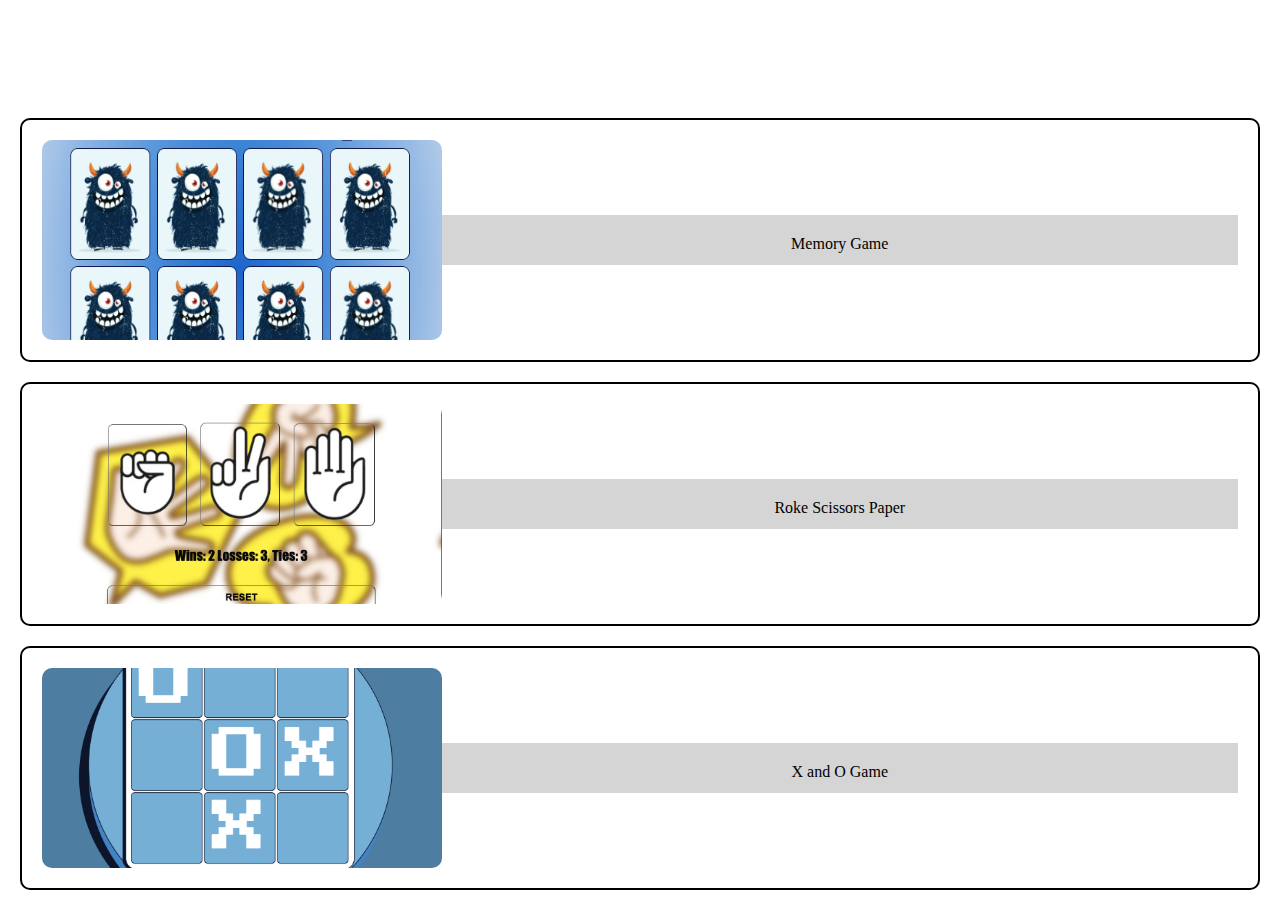
<file: index.html>
<!DOCTYPE html>
<html lang="en">
<head>
    <meta charset="UTF-8">
    <meta name="viewport" content="width=device-width, initial-scale=1.0">
    <title>Games For You</title>
    <link rel="stylesheet" href="style.css">
</head>
<body>
    <h1> Choose Game</h1>
    <section>
        <div class="content">
            <div class="content-page">
                <img src="images/MemoryGame.png">
                <a href="Game/Memory.html">
                        Memory Game
                </a>
            </div>
        </div>

        <div class="content">
            <div class="content-page">
                <img src="images/RPS.png">
                <a href="ROKEPS/RSPGame.html">
                        Roke Scissors Paper
                </a>
            </div>
        </div>

        <div class="content">
            <div class="content-page">
                <img src="images/XOGame.png">
                <a href="XOGame/XO.html">
                        X and O Game
                </a>
            </div>
        </div>
       
    </section>
</body>
</html>
</file>
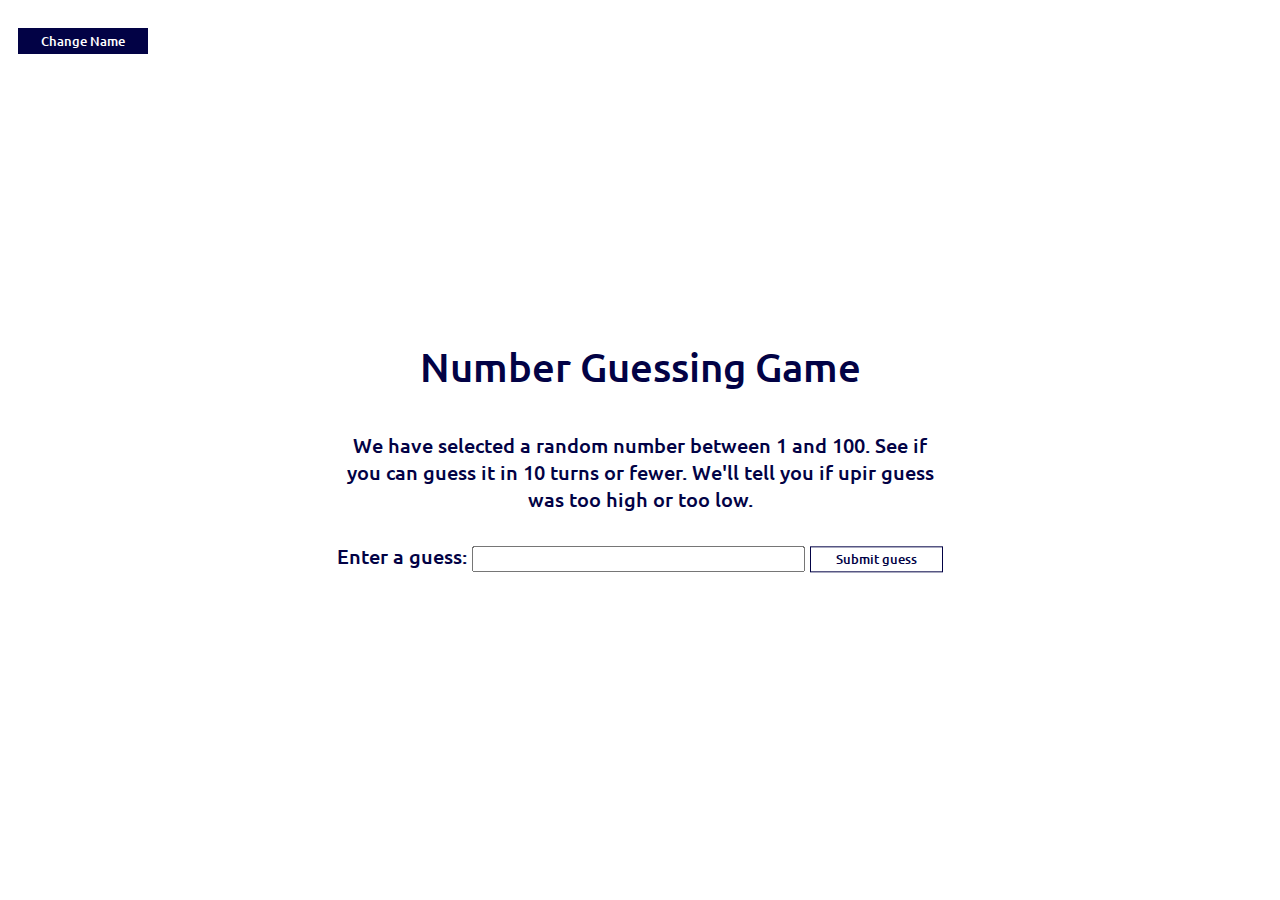
<file: GuessingNumberGame/guessingNumber.html>
<!DOCTYPE html>
<html lang="en">
<head>
    <meta charset="UTF-8">
    <meta name="viewport" content="width=device-width, initial-scale=1.0">
    <title>Guessing Number</title>
    <link rel="stylesheet" href="style.css">
    <link rel="preconnect" href="https://fonts.googleapis.com">
<link rel="preconnect" href="https://fonts.gstatic.com" crossorigin>
<link href="https://fonts.googleapis.com/css2?family=Ubuntu:ital,wght@0,300;0,400;0,500;0,700;1,300;1,400;1,500;1,700&display=swap" rel="stylesheet">
</head>
<body>
<div class="UserName">
    <h2></h2>
    <button class="nameChange">Change Name</button>
</div>

    <div class="continer">
        <h1>Number Guessing Game</h1>
        <p class="context">We have selected a random number between 1 and 100. See if you can guess it in 10 turns or fewer. We'll tell you if upir guess was too high or too low.</p>

     
         <div class="alertdiv">You have to guess ...
            <button class="okeybuttom">Okey</button>
        </div>

        <label for="guessField">Enter a guess: </label>
        <input type="number" id="guessField" class="guessField">
        <input type="submit" value="Submit guess" class="guessSubmit">

        <div class="resultParas">
            <p class="guesses"></p>
            <p class="lastResult"></p>
            <p class="lowOrHi"></p>
        </div>
    </div>
    



    <script src="script.js"></script>
    
</body>
</html>
</file>
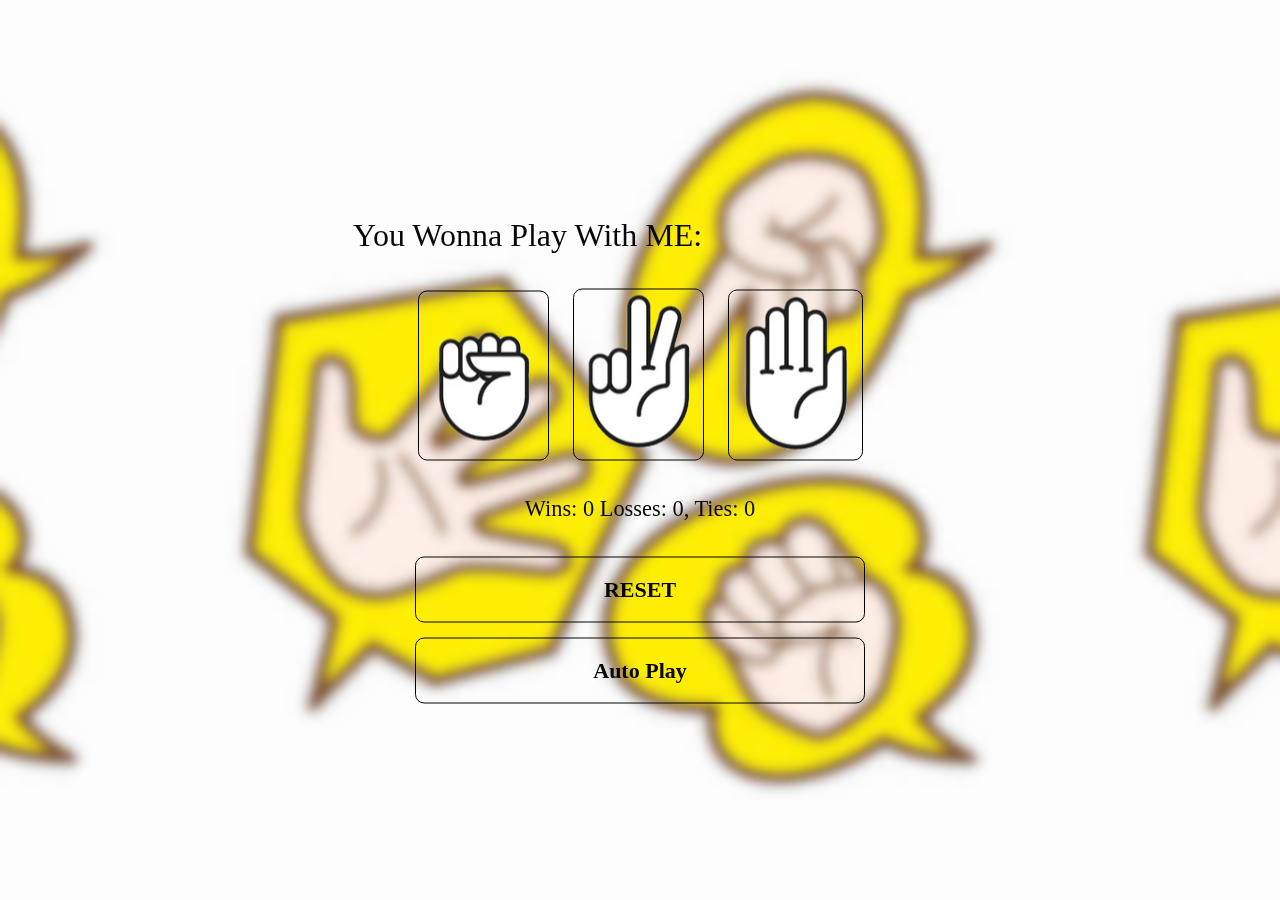
<file: ROKEPS/RSPGame.html>
<!DOCTYPE html>
<html>

<head>
    <title>rock paper scissors </title>
  <link rel="stylesheet" href="style.css">
</head>

<body>
    <div class="container">
        <p class="content">you wonna play with ME:</p>


        <button class="js-rock-button">
            <img src="image/removal-rock.png"></button>

        <button class="js-scissors-button">
            <img src="image/removal-scissors.png"></button>

        
        <button class="js-paper-button">
            <img src="image/removal-paper.png"></button>
       
        <p class="js-result result"></p>
        <p class="js-moves"></p>
        <p class="js-score"></p>


        <div>
            <button class="reset-button js-reset-button">RESET</button>


            <button class="auto-play-button js-auto-play-button">Auto Play</button>
        </div>
    </div>

    <script src="script.js"></script>

</body>

</html>
</file>
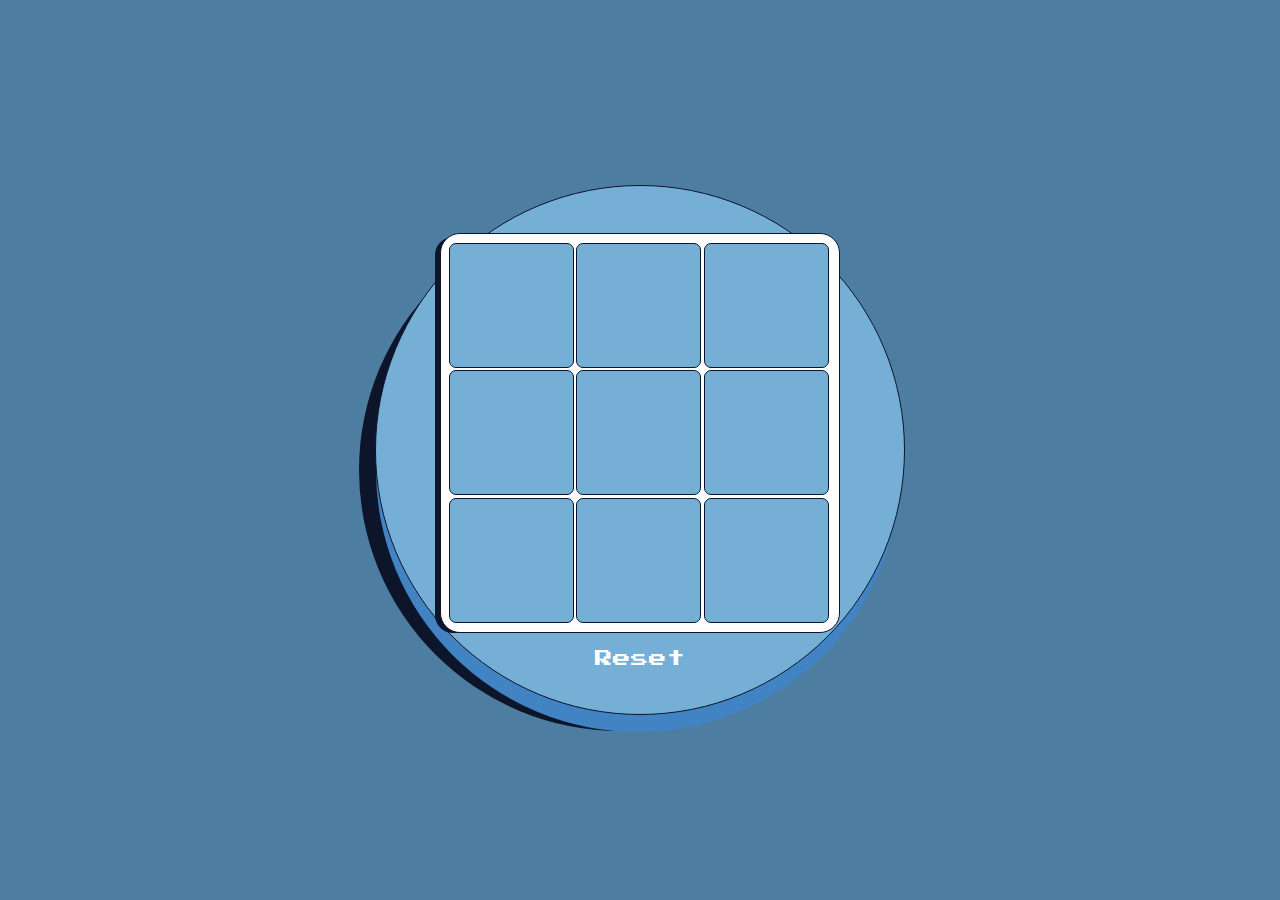
<file: XOGame/XO.html>
<!DOCTYPE html>
<html lang="en">
<head>
    <meta charset="UTF-8">
    <meta http-equiv="X-UA-Compatible" content="IE=edge">
    <meta name="viewport" content="width=device-width, initial-scale=1.0">
    <title>Tic Tac Toe</title>
    <link rel="preconnect" href="https://fonts.googleapis.com">
    <link rel="preconnect" href="https://fonts.gstatic.com" crossorigin>
    <link href="https://fonts.googleapis.com/css2?family=Cairo:wght@300;400&family=Castoro+Titling&family=El+Messiri&family=Foldit:wght@100&family=IBM+Plex+Sans+Arabic:wght@300&family=Mada:wght@300&family=Montserrat:wght@100&family=Press+Start+2P&display=swap" rel="stylesheet">
   <link rel="stylesheet" href="XO.css">
</head>
<body>
    <div class="tabel ctr">
        <div class="board">
            <div class="col"></div>
            <div class="col"></div>
            <div class="col"></div>
            <div class="col"></div>
            <div class="col"></div>
            <div class="col"></div>
            <div class="col"></div> 
            <div class="col"></div>
            <div class="col"></div>
        </div>
        <button id="Reset" onclick=" 
        resetboard();
        //localStorage.removeItem('cols')
         ">Reset</button>
    </div>
    <script src="XO.js"></script>
</body>
</html>
</file>
<file: style.css>
*{
    margin: 0;
    padding: 0;
    box-sizing: border-box;
}

h1{
    color: white;
    text-align: center;
    padding: 20px;
    margin: 10px;
    font-size: 42px;
}
.content{
   border: 2px dashed ;
   border-radius: 10px;
   margin: 20px;
   overflow: hidden;
   background-color: white;
}
.content-page{
    position: relative;
    display: flex;
    justify-content: center;
    align-items: center;
    padding: 10px;
}

.content-page img{
    width: 600%;
    height: 200px;
    object-position: center;
    object-fit: cover;
    border-radius: 10px;
}
.content-page a{
    position: relative;
    background: rgba(255, 255, 255, 0.571);
    text-align: center;
    width: 120%;
    height: 70px;
    padding: 20px 0;
    text-decoration: none;
    border-left: 2px solid;
    color: black;
}
.content-page a:hover{
    font-weight: 600;
}

@media (max-width: 500px) {
  .content:hover{
        transform: scale(1.01);
        cursor: pointer;
    }
    .content-page{
        display: flex;
        flex-direction: column ;
        padding: 20px;
    }
    .content-page img{
        width: 100%;
        object-position: top;
        border-radius: 10px;
    }
    .content-page a{
        height: 0;
        text-align: center;
        border: none;
    }
    .content-page a:hover{
        font-weight: normal;
    }
}


@media (min-width: 750px) {
    .content{
        border: 2px solid;
    }
    .content-page{
        display: flex;
        justify-content: space-between;
        align-items: center;
        padding: 20px;
    }
    .content-page img{
        width: 600px;
        border-radius: 10px;
    }
    .content-page a{
        width: 100%;
        height: 50px;
        text-align: center;
        border: none;
        background: rgba(125, 125, 125, 0.327);
    }
}
</file>
<file: GuessingNumberGame/style.css>
*{ 
  margin: 0;
  padding: 0;
  box-sizing: border-box;
  font-family: "Ubuntu", sans-serif;
  font-weight: 500;
  font-style: normal;
}
body{
  color: rgb(2, 2, 69);
  overflow-x: hidden;
  width: 100%;
  height: 50vh;
}
.UserName{
  position: absolute;
  top: 2%;
  display: flex;
  text-align: left;
}
.UserName h2{
  font-size: 20px;
  margin: 4px 8px 0 ;
}
.UserName .nameChange{
  width: 10em;
  height: 2em;
  margin:  10px 2px 0;
  background: rgb(2, 2, 69);
  color: white;
  border: 1px solid rgb(2, 2, 69);
  font-size: 13px;
  cursor: pointer;
  transition: .5s;
}
.UserName .nameChange:hover{
  background: white;
  color: rgb(2, 2, 69);
  border:1px solid rgb(2, 2, 69);
}
.continer{
  position: absolute;
  top: 50%;
  left: 50%;
  transform: translate(-50%,-50%);
  text-align: center;
  font-size: 20px;
  paddong: 50px 0;
}
.continer h1{
  margin: 40px;
}
.continer .context{
  padding: 0 1em 30px;
}
.resultParas{
  margin: 17px 0 0 30px;
  font-size: 1rem;
  text-align: left;
}
p:nth-last-child(-3n +2){
  color: white;
  padding: 4px 0;
}
input.guessField{
  width: 25em;
  height: 2em;
  color: rgb(2, 2, 69);
  text-align: left;
}
input.guessSubmit{
  width: 10em;
  height: 2em;
  background: white;
  color: rgb(2, 2, 69);
  border: 1px solid rgb(2, 2, 69);
  cursor: pointer;
  transition: .5s;
}
input.guessSubmit:hover{
 background: rgb(2, 2, 69);
  color: white;
  border:1px solid rgb(2, 2, 69);
}
.alertdiv{
  position: absolute;
  top: 50%;
  left: 50%;
  transform: translate(-50%,-50%);
  width: 70%;
  height: 80%;
  display: none;
  padding: 100px 50px;
  font-size: 33px;
  text-align: center;
  color: white;
  border: 1px solid;
  background: rgb(2, 2, 69);
  z-index: 1;
}
.okeybuttom{
  position: absolute;
  bottom: 6%;
  right: 3%;
  padding: 1px 21px; 
  background: rgb(2, 2, 69);
  border:1px solid white;
  color: white;
  transition: .5s;
  cursor: pointer;
}
.okeybuttom:hover{
background: rgb(242, 242, 242);
  border:1px solid white; 
  color: rgb(2, 2, 69);
}


@media  (max-width:560px) {
  
  .UserName h2{
    font-size: 14px;
  }
  .UserName .nameChange{
    font-size: 11px;
  }

  .continer{
    margin: 0;
    padding: 0 5px 0 5px;
    text-align: left;
    font-size: 20px;
    width: 80%;
  }
  .continer h1{
    margin: 10px 0;
    font-size: 25px;
  }
  .continer .context{
    font-size: 14px;
    margin-right: 40px ;
  }
  label{
    display: flex;
    font-size: 15px;
  }
  input.guessField{
    width: 18em;
    border: 1px solid;
  }
  input.guessSubmit{
    margin: 3px;
  }
  .resultParas{
    margin: 17px 0 0 ;
    font-size: 1rem;
    text-align: left;
  }
}
</file>
<file: ROKEPS/style.css>
* {
    margin: 0;
    padding: 0;
    box-sizing: border-box;
    font-family: fantasy;
}

:root {
    --col: rgb(8, 7, 9);
    --back: rgba(42, 13, 42, 0.936);
}

body {
    text-align: center;
    background: url(image/76.jpeg);
    background-position: center;
    background-size: contain;
    backdrop-filter: blur(2px);
    width: 100%;
    height: 100vh;
    
}
.container{
    position: absolute;
    top: 50%;
    left: 50%;
    transform: translate(-50%,-50%);
    padding: 10px 6px;
    text-transform: capitalize;
    color: var(--col);
    background: transparent;
}
.content {
    font-size: 2em;
    text-align: left;
    margin-left: 27px;
}

p {
    font-size: 1.4em;
    margin: 25px 0;
}

button {
    margin: 10px;
    padding: 3px 9px;
    background: transparent;
    border: 1px solid;
    border-radius: 9px;
    font-size: 1em;
    cursor: pointer;
}
.buttons{
    display: flex;
    justify-content: center;
    align-items: center;
    flex-direction: column;
}

.reset-button,
.auto-play-button {
    width: 450px;
    height: 3em;
    color: #040404;
    font-weight: bold;
    font-size: 22px;
    margin-bottom: 5px;
}


button:is(::before, :hover) {
    box-shadow: 2px 2px 9px black;
    transform: scale(1.03);
}

.ch-icon {
    width: 60px;
    height: 80px;
}

@media  (max-width: 670px) {
    body {
        text-align: center;
        width: 100%;
        height: 100vh;
    }
    .container{
        position: absolute;
        top: 50%;
        left: 50%;
        transform: translate(-50%,-50%);
    }
    .reset-button,
    .auto-play-button {
        width: 350px;
        height: 3em;
        font-size: 17px;
        margin-bottom: 5px;
    }
}
</file>
<file: XOGame/XO.css>
*{
    margin: 0;
    padding: 0;box-sizing: border-box;
    font-family: 'Press Start 2P', cursive;
}
body{
    background: #4d7ea1;
}
.tabel{ 
    display: flex;
    justify-content: center;
    align-items: center;
    position: absolute;
    width: 530px;
    height: 530px;
    background: #76AFD6;
    border-radius: 100%;
    border: 1px solid #0D152B;
    box-shadow: -2px 20px 0 -3px #4283C4, -20px 20px 0 -4px #0D152B;
    flex-direction: column;
    top: 50%;
    left: 50%;
    transform: translate(-50%,-50%);
}
.board{
    width: 400px;background: white;
    height: 400px;border: 1px solid #0D152B;
    border-radius: 20px;box-shadow: -7px 2px 0 -2px #0D152B;
    display: grid;
    grid-template-columns: repeat(3,1fr);
    grid-template-rows: repeat(3,1fr);
    align-items: center;
    justify-content: center;
    padding: 8px;
}
.board div{
    width: 125px;
    background: #76AFD6;
    height: 125px;
    border: 1px solid #0D152B;
    border-radius: 7px;
    cursor: pointer;
    user-select: none;
    font-size: 6em;
    display: flex;
    align-items: center;
    justify-content: center;
    color: white;
}
.board div.highGreen{
    background: #76d6ce;
}
button{
    background: transparent;
    border: none;
    margin-top: 16px;
    font-weight: 200;
    font-size: 1.1em;
    color: white;
    cursor: pointer;
}
</file>
